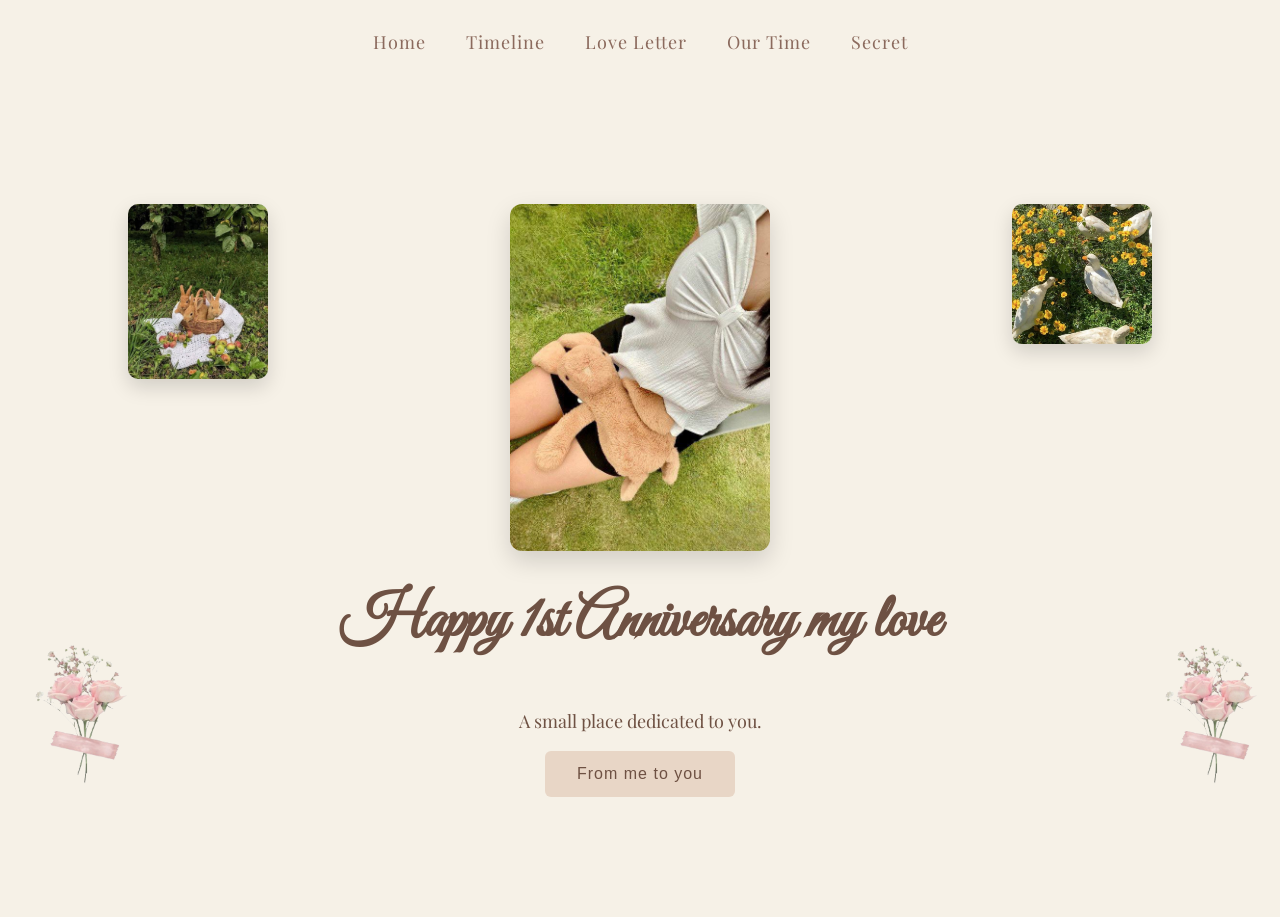
<file: index.html>
<!DOCTYPE html>
<html>

<head>

<meta charset="UTF-8">
<meta name="viewport" content="width=device-width, initial-scale=1">

<title>Our Love Story</title>

<link rel="stylesheet" href="style.css">
<script src="script.js" defer></script>

</head>

<body>

<img src="images/rose.png" class="decoration dec1">
<img src="images/rose.png" class="decoration dec2">

<nav>

<a href="index.html">Home</a>
<a href="timeline.html">Timeline</a>
<a href="loveletter.html">Love Letter</a>
<a href="countdown.html">Our Time</a>
<a href="secret.html">Secret</a>

</nav>

<section class="hero">

<img src="images/baby.jpg" class="main-photo">

<img src="images/bunny.jpg" class="floating-photo photo-left">

<img src="images/duck.jpg" class="floating-photo photo-right">

<h1 class="hero-title">
Happy 1st Anniversary my love
</h1>

<p class="hero-text">
A small place dedicated to you.
</p>

<button onclick="location.href='loveletter.html'">
From me to you 
</button>

</section>

</body>
</html>
</file>
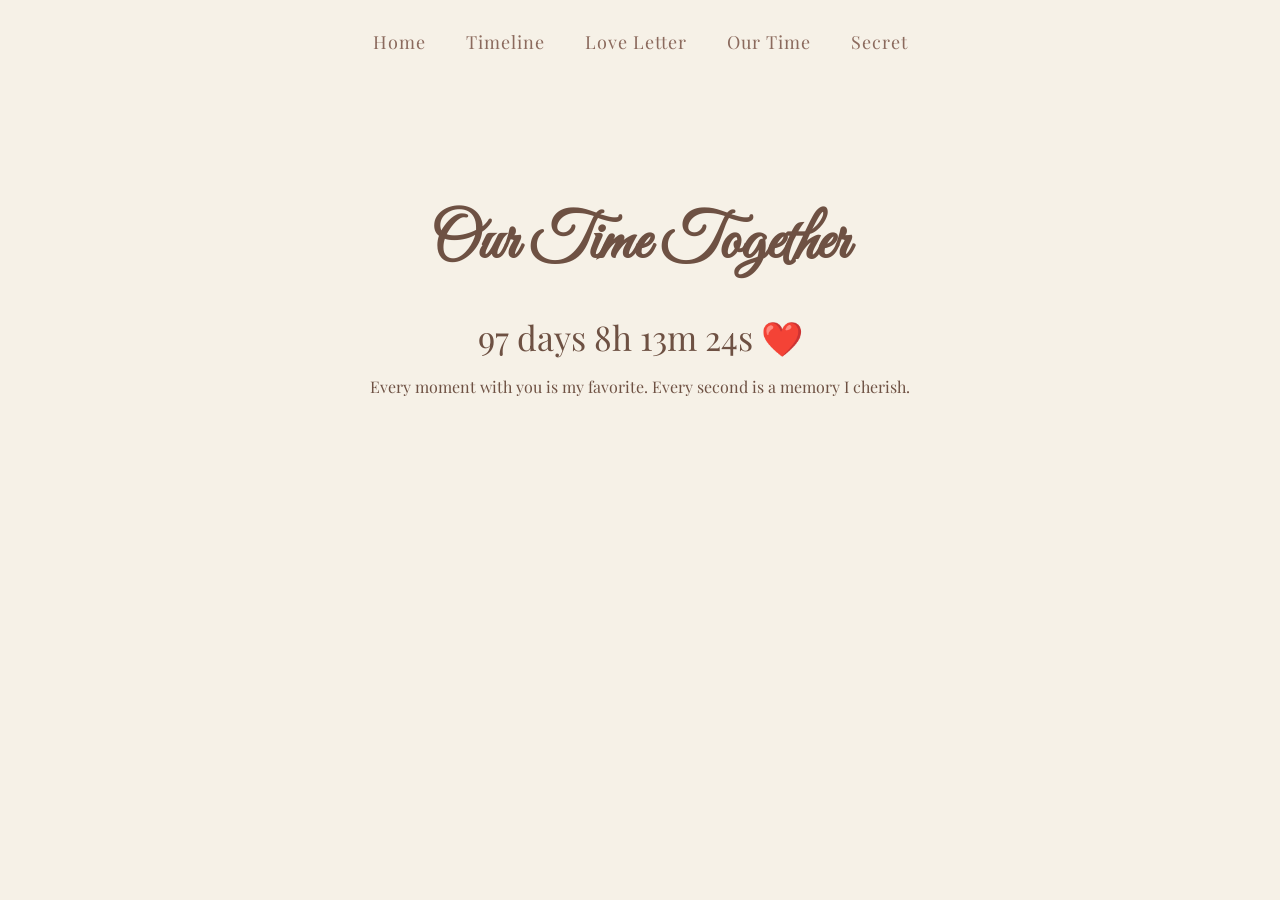
<file: countdown.html>
<!DOCTYPE html>
<html>

<head>
<meta charset="UTF-8">
<meta name="viewport" content="width=device-width, initial-scale=1">
<title>Our Time Together</title>
<link rel="stylesheet" href="style.css">
<script src="script.js" defer></script>
</head>

<body>

<nav>
  <a href="index.html">Home</a>
  <a href="timeline.html">Timeline</a>
  <a href="loveletter.html">Love Letter</a>
  <a href="countdown.html">Our Time</a>
  <a href="secret.html">Secret</a>
</nav>

<section class="section">
  <h1 class="heading">Our Time Together</h1>

  <div id="counter">
    365 days ❤️
  </div>

  <p>
    Every moment with you is my favorite.  
    Every second is a memory I cherish.
  </p>

</section>

</body>
</html>
</file>
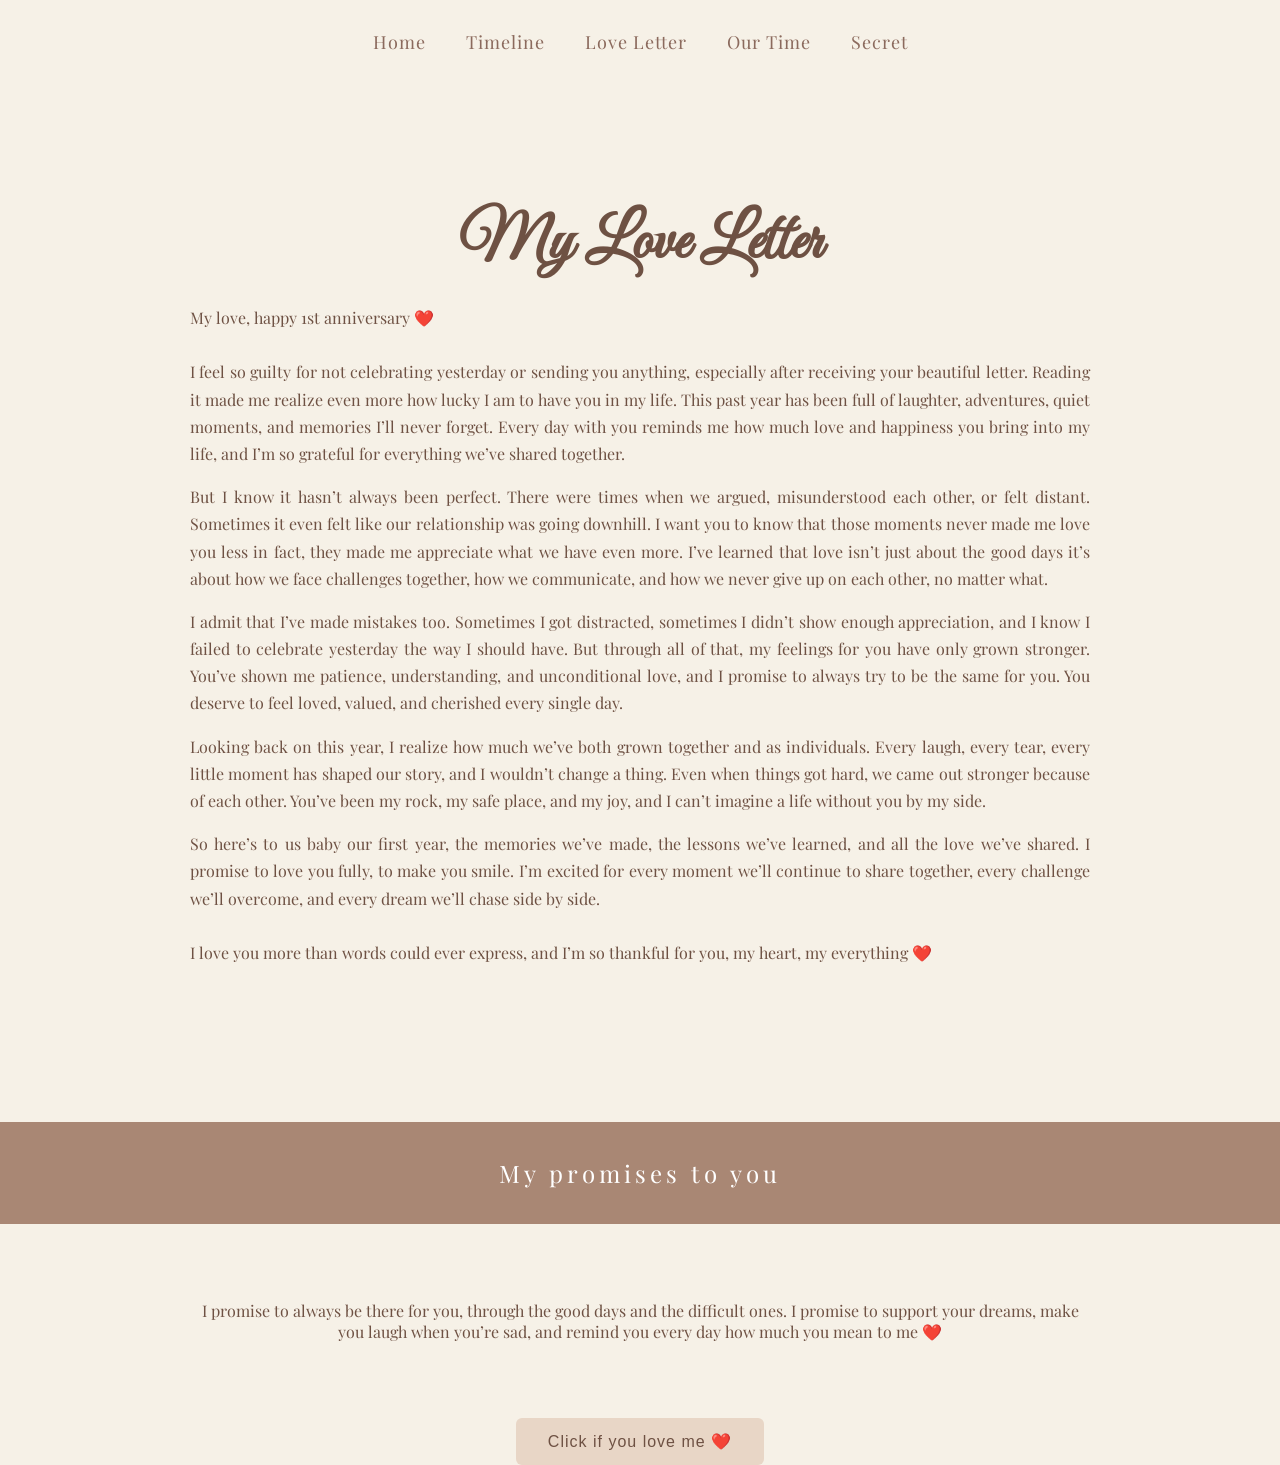
<file: loveletter.html>
<!DOCTYPE html>
<html>

<head>
<meta charset="UTF-8">
<meta name="viewport" content="width=device-width, initial-scale=1">
<title>My Love Letter</title>
<link rel="stylesheet" href="style.css">
<script src="script.js" defer></script>
</head>

<body>

<nav>
  <a href="index.html">Home</a>
  <a href="timeline.html">Timeline</a>
  <a href="loveletter.html">Love Letter</a>
  <a href="countdown.html">Our Time</a>
  <a href="secret.html">Secret</a>
</nav>

<section class="section">
  <h1 class="heading">My Love Letter</h1>

  <p class="justify-text"> 
    My love, happy 1st anniversary ❤️ <br><br>
    I feel so guilty for not celebrating yesterday 
    or sending you anything, especially after receiving 
    your beautiful letter. Reading it made me realize 
    even more how lucky I am to have you in my life. 
    This past year has been full of laughter, 
    adventures, quiet moments, and memories 
    I’ll never forget. Every day with you reminds 
    me how much love and happiness you bring 
    into my life, and I’m so grateful for everything 
    we’ve shared together.
  </p>

  <p class="justify-text">
    But I know it hasn’t always been perfect. There 
    were times when we argued, misunderstood each other, 
    or felt distant. Sometimes it even felt like our 
    relationship was going downhill. I want you to know 
    that those moments never made me love you less
    in fact, they made me appreciate what we have even more. 
    I’ve learned that love isn’t just about the good days
    it’s about how we face challenges together, 
    how we communicate, and how we never give up on 
    each other, no matter what.
  </p>

  <p class="justify-text">
    I admit that I’ve made mistakes too. Sometimes I got 
    distracted, sometimes I didn’t show enough appreciation, 
    and I know I failed to celebrate yesterday the way 
    I should have. But through all of that, my feelings 
    for you have only grown stronger. You’ve shown me 
    patience, understanding, and unconditional love, and 
    I promise to always try to be the same for you. You 
    deserve to feel loved, valued, and cherished every single day.
  </p>

  <p class="justify-text">
    Looking back on this year, I realize how much we’ve 
    both grown together and as individuals. Every laugh, 
    every tear, every little moment has shaped our story, 
    and I wouldn’t change a thing. Even when things got hard, 
    we came out stronger because of each other. You’ve been 
    my rock, my safe place, and my joy, and I can’t imagine 
    a life without you by my side.
  </p>
    
  <p class="justify-text"> 
    So here’s to us baby our first year, the memories we’ve made, 
    the lessons we’ve learned, and all the love we’ve shared. 
    I promise to love you fully, to make you smile. 
    I’m excited for every moment we’ll continue to share together, 
    every challenge we’ll overcome, and every dream we’ll chase 
    side by side. 
    <br><br>
    I love you more than words could ever express, 
    and I’m so thankful for you, my heart, my everything ❤️
  </p>

</section>

<div class="ribbon">
My promises to you 
</div>

<section class="section">

<p>
I promise to always be there for you, through the good days 
and the difficult ones. I promise to support your dreams, 
make you laugh when you’re sad, and remind you every day 
how much you mean to me ❤️
</p>

</section>

<button id="loveButton" onclick="showLove()">Click if you love me ❤️</button>

<p id="loveMessage" style="display:none; opacity:0; margin-top:15px; transition:opacity 1s;">
i love u more baby ❤️
</p>

</body>
</html>
</file>
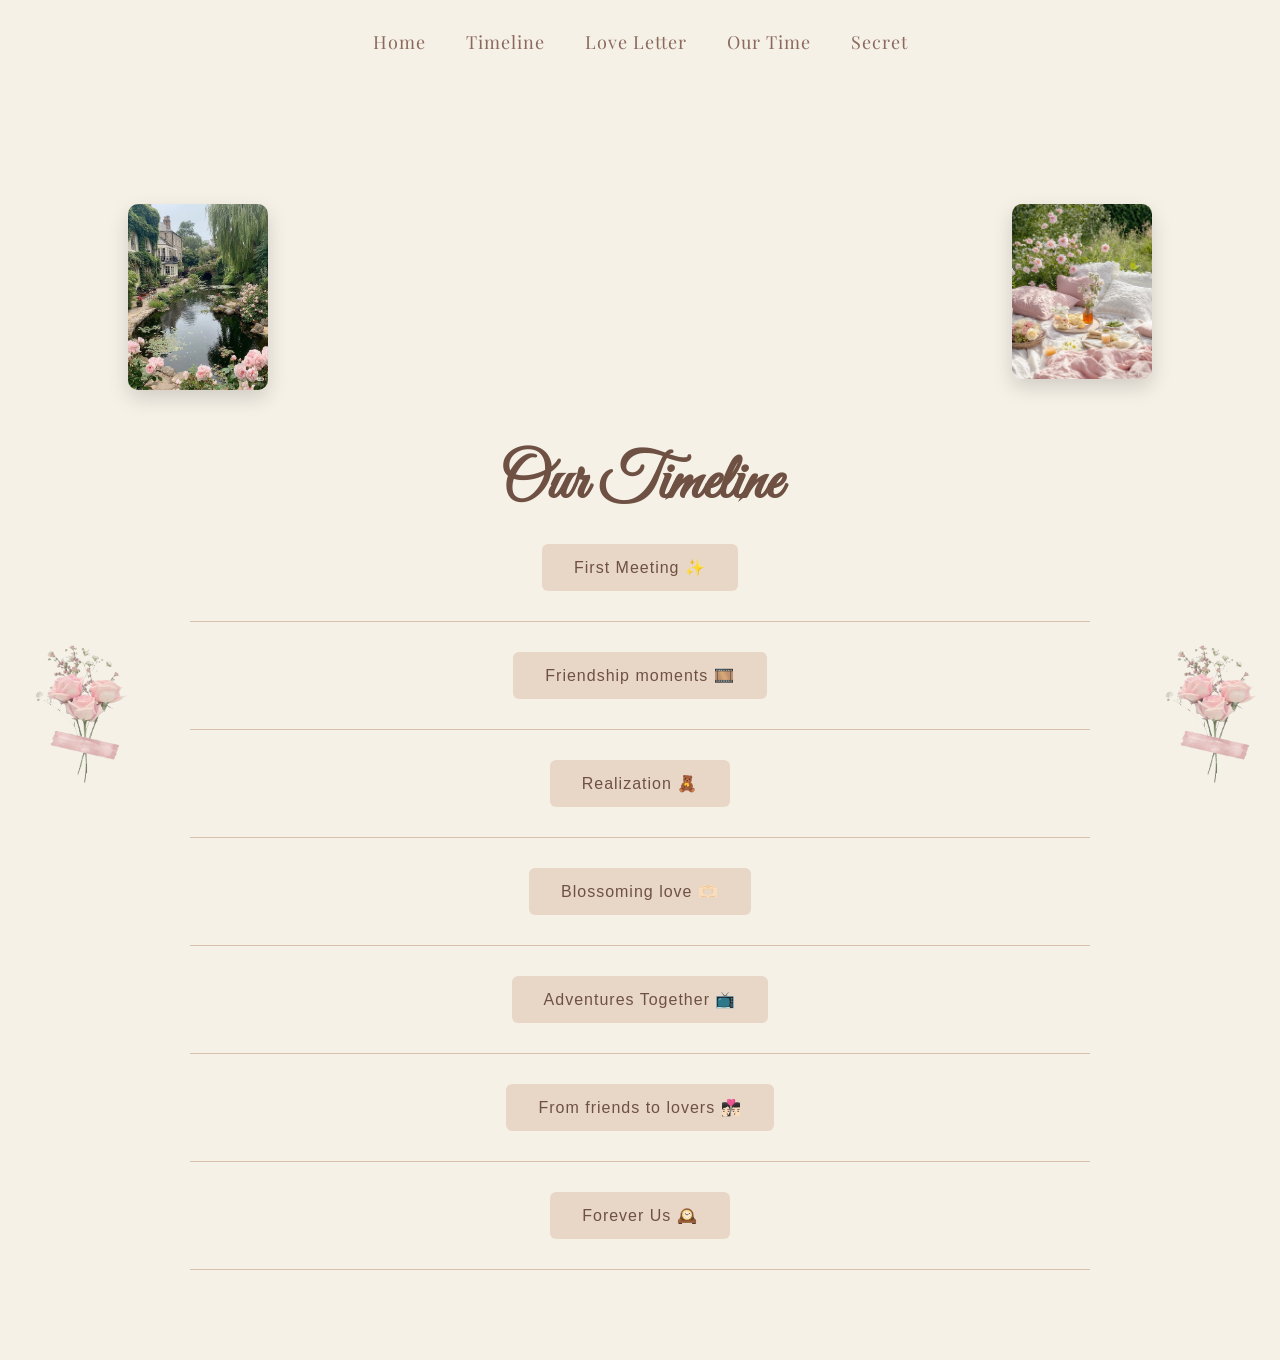
<file: timeline.html>
<!DOCTYPE html>
<html>

<head>
<meta charset="UTF-8">
<meta name="viewport" content="width=device-width, initial-scale=1">
<title>Our Timeline</title>
<link rel="stylesheet" href="style.css">
<script src="script.js" defer></script>
</head>

<body>

<img src="images/rose.png" class="decoration dec1">
<img src="images/rose.png" class="decoration dec2">

<nav>
  <a href="index.html">Home</a>
  <a href="timeline.html">Timeline</a>
  <a href="loveletter.html">Love Letter</a>
  <a href="countdown.html">Our Time</a>
  <a href="secret.html">Secret</a>
</nav>

<section class="hero">

<img src="images/willow.jpg" class="floating-photo photo-left">
<img src="images/picnic.jpg" class="floating-photo photo-right">

</section>

<section class="section">
  <h1 class="heading">Our Timeline</h1>

  <button onclick="showText('text1')">First Meeting ✨</button>
  <p class="justify-text" id="text1" style="display:none; margin-top:10px;">
    Our first interaction wasn't exactly good😂. 
    Both had a bad impressions of each other 😛.
    little did we know, that bad start would be the 
    beginning of something incredible baby.
  </p>

  <hr style="margin:30px 0; border:none; height:1px; background:#d9bfae;">

  <button onclick="showText('text2')">Friendship moments 🎞️</button>
  <p class="justify-text" id="text2" style="display:none; margin-top:10px;">
    Despite my rude start, we eventually became friends.
    Our friendship was a little off and on for since i 
    always busy. But eventhough the gaps, we kept finding 
    our way back to each other, supporting one another,
    and slowly building a bond that felt special.
  </p>

  <hr style="margin:30px 0; border:none; height:1px; background:#d9bfae;">

  <button onclick="showText('text3')">Realization 🧸</button>
  <p class="justify-text" id="text3" style="display:none; margin-top:10px;">
    Overtime, i began to notice something changing,
    something gentle but undeniable. The way my heart
    felt around you, the way your presence could brighten
    my worst days, and how being with you felt like coming
    home. it was all becoming more than just friendship. 
  </p>

  <hr style="margin:30px 0; border:none; height:1px; background:#d9bfae;">

  <button onclick="showText('text4')">Blossoming love 🫶🏻 </button>
  <p class="justify-text" id="text4" style="display:none; margin-top:10px;">
    Slowly, our friendship blossomed into something far
    more beautiful. What was once laughter, silenced,
    and shared secrets became warmth, care, and an
    unspoken connection that neither of us could ignore.
  </p>

  <hr style="margin:30px 0; border:none; height:1px; background:#d9bfae;">

  <button onclick="showText('text5')">Adventures Together 📺</button>
  <p class="justify-text" id="text5" style="display:none; margin-top:10px;">
    Every adventure, every late-night conversation,
    every quiet moment together has been a piece of 
    the our story baby. 
  </p>

  <hr style="margin:30px 0; border:none; height:1px; background:#d9bfae;">

  <button onclick="showText('text6')">From friends to lovers 👩🏻‍❤️‍💋‍👨🏻 </button>
  <p class="justify-text" id="text6" style="display:none; margin-top:10px;">
    From best friends to lovers, we've grown together
    in ways i never imagined possible. Everyday,
    i find myself cherishing you even more.
  </p>

  <hr style="margin:30px 0; border:none; height:1px; background:#d9bfae;">

  <button onclick="showText('text7')">Forever Us 🕰️ </button>
  <p class="justify-text" id="text7" style="display:none; margin-top:10px;">
    Our journey has shown me that the deepest love 
    often begins as friendship, and ours is proof
    of that. With every shared memory, every challenged
    we've faced, and every moment of joy, our connection 
    has grown stronger. You've become not just my partner
    but my safe place, my home, and my greatest happiness.

  </p>

  <hr style="margin:30px 0; border:none; height:1px; background:#d9bfae;">

</section>

<script>
function showText(id) {
  const p = document.getElementById(id);
  if (p.style.display === "none") {
    p.style.display = "block";
  } else {
    p.style.display = "none";
  }
}
</script>

</body>
</html>
</file>
<file: style.css>
@import url('https://fonts.googleapis.com/css2?family=Playfair+Display:wght@400;500&family=Great+Vibes&display=swap');

body{
margin:0;
background:#f6f1e7;
font-family:'Playfair Display', serif;
color:#6e5143;
text-align:center;
overflow-x:hidden;
}

/* navigation */

nav{
display:flex;
justify-content:center;
gap:40px;
padding:30px;
font-size:18px;
letter-spacing:1px;
}

nav a{
text-decoration:none;
color:#8b6a5d;
transition:0.3s;
}

nav a:hover{
color:#c89c8a;
}

/* headings */

.heading{
font-family:'Great Vibes', cursive;
font-size:64px;
margin-top:60px;
margin-bottom:20px;
}

/* content section */

.section{
max-width:900px;
margin:auto;
padding:60px 20px;
opacity:0;
transform:translateY(30px);
transition:all 1s ease;
}

.justify-text {
text-align: justify;
line-height: 1.7;
}

.section.show{
opacity:1;
transform:translateY(0);
}

/* ribbon divider */

.ribbon{
background:#a98774;
color:white;
padding:35px;
font-size:24px;
letter-spacing:4px;
margin-top:80px;
margin: bottom 20px;
}

/* button */

button{
background:#e8d6c6;
border:none;
padding:14px 32px;
font-size:16px;
letter-spacing:1px;
color:#6e5143;
cursor:pointer;
border-radius:6px;
transition:0.3s;
}

button:hover{
background:#d9bfae;
}

/* images */

.hero-img{
width:280px;
border-radius:10px;
margin:30px auto;
display:block;
box-shadow:0 10px 20px rgba(0,0,0,0.1);
}

/* floating decorations */

.decoration{
position:fixed;
width:150px;
z-index:-1;
opacity:0.8;
}

.dec1{
bottom:100px;
left:0;
}

.dec2{
bottom:100px;
right:0;
}

/* counter */

#counter{
font-size:34px;
margin-top:30px;
}

/* inputs */

input{
padding:10px;
border-radius:8px;
border:1px solid #d6c5b7;
background:white;
}

.hero{
position:relative;
padding-top:120px;
padding-bottom:120px;
text-align:center;
}

.main-photo{
width:260px;
border-radius:12px;
box-shadow:0 10px 25px rgba(0,0,0,0.15);
}

/* floating photos */

.floating-photo{
position:absolute;
width:140px;
border-radius:10px;
box-shadow:0 8px 20px rgba(0,0,0,0.15);
}

/* positions */

.photo-left{
left:10%;
top:120px;
}

.photo-right{
right:10%;
top:120px;
}

.photo-bottom{
bottom:30px;
left:45%;
}

.hero-title{
font-family:'Great Vibes', cursive;
font-size:60px;
margin-top:30px;
}

.hero-text{
margin-top:10px;
font-size:18px;
}
</file>
